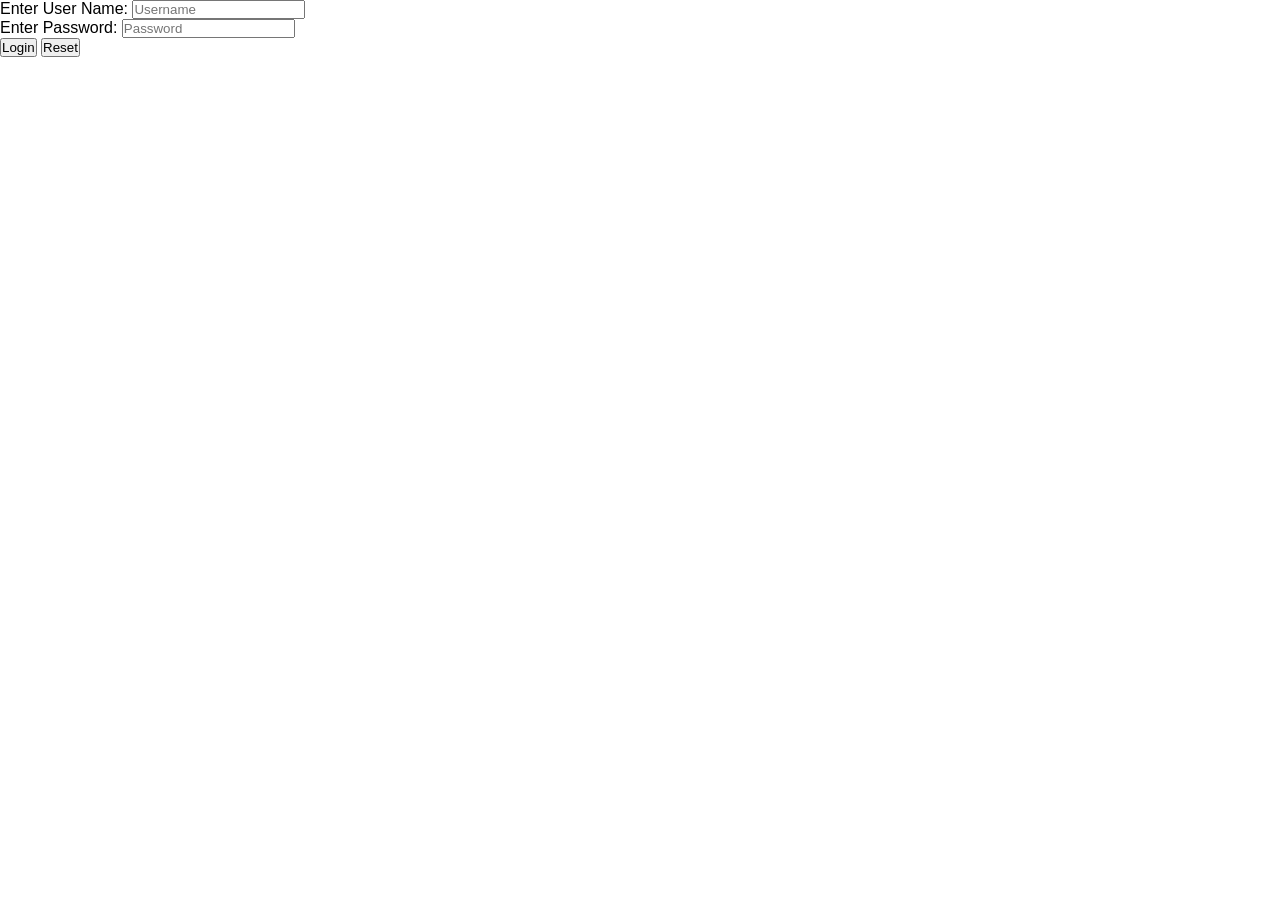
<file: target/PersonalHub/Login/login.html>
<!DOCTYPE html>
<html lang='en'>

<head>
    <meta charset='utf-8'>
    <meta name='viewport' content='width=device-width, initial-scale=1'>
    <title>Page Title</title>
    <link rel='stylesheet' href='login.css'>
</head>

<body>
    <form action="../userSVL" method="post">
        Enter User Name: <input type="text" name="username" placeholder="Username"><br>
        Enter Password: <input type="password" name="password" placeholder="Password"><br>
        <p id="loginError" role="alert" hidden>Username hoặc mật khẩu không đúng. Vui lòng thử lại.</p>
        <button type="submit">Login</button>
        <input type="reset" value="Reset">
    </form>
    <script>
        if (new URLSearchParams(window.location.search).has("error")) {
            document.getElementById("loginError").hidden = false;
        }
    </script>
</body>

</html>
</file>
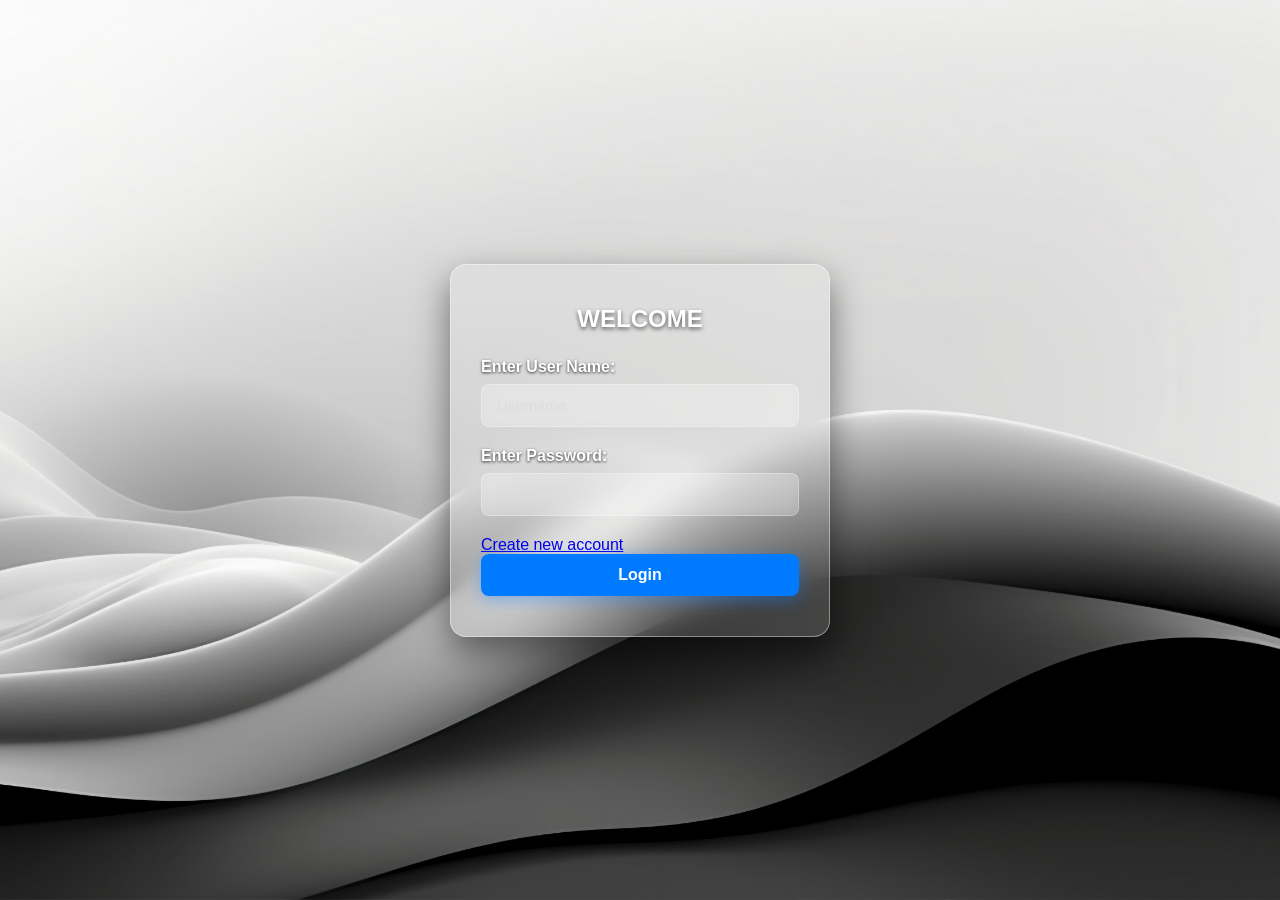
<file: src/main/web/Login/login.html>
<!DOCTYPE html>
<html lang='en'>

<head>
    <meta charset='utf-8'>
    <meta name='viewport' content='width=device-width, initial-scale=1'>
    <title>Page Title</title>
    <link rel='stylesheet' href='login.css'>
</head>

<body>
    <div class="login-wrapper">
        <form action="../userSVL" method="post" class="login-form">
            <h2>WELCOME</h2>

            <div class="form-group">
                <label for="username">Enter User Name:</label>
                <input type="text" id="username" name="username" placeholder="Username" required>
            </div>

            <div class="form-group">
                <label for="password">Enter Password:</label>
                <input type="password" id="password" name="password" placeholder="Password" required>
            </div>

            <p><a href="    ?service=   ">Create new account</a></p>

            <p id="loginError" role="alert" hidden>Username hoặc mật khẩu không đúng. Vui lòng thử lại.</p>

            <button type="submit" class="btn-submit">Login</button>
        </form>
    </div>
    <script>
        if (new URLSearchParams(window.location.search).has("error")) {
            document.getElementById("loginError").hidden = false;
        }
    </script>
</body>

</html>
</file>
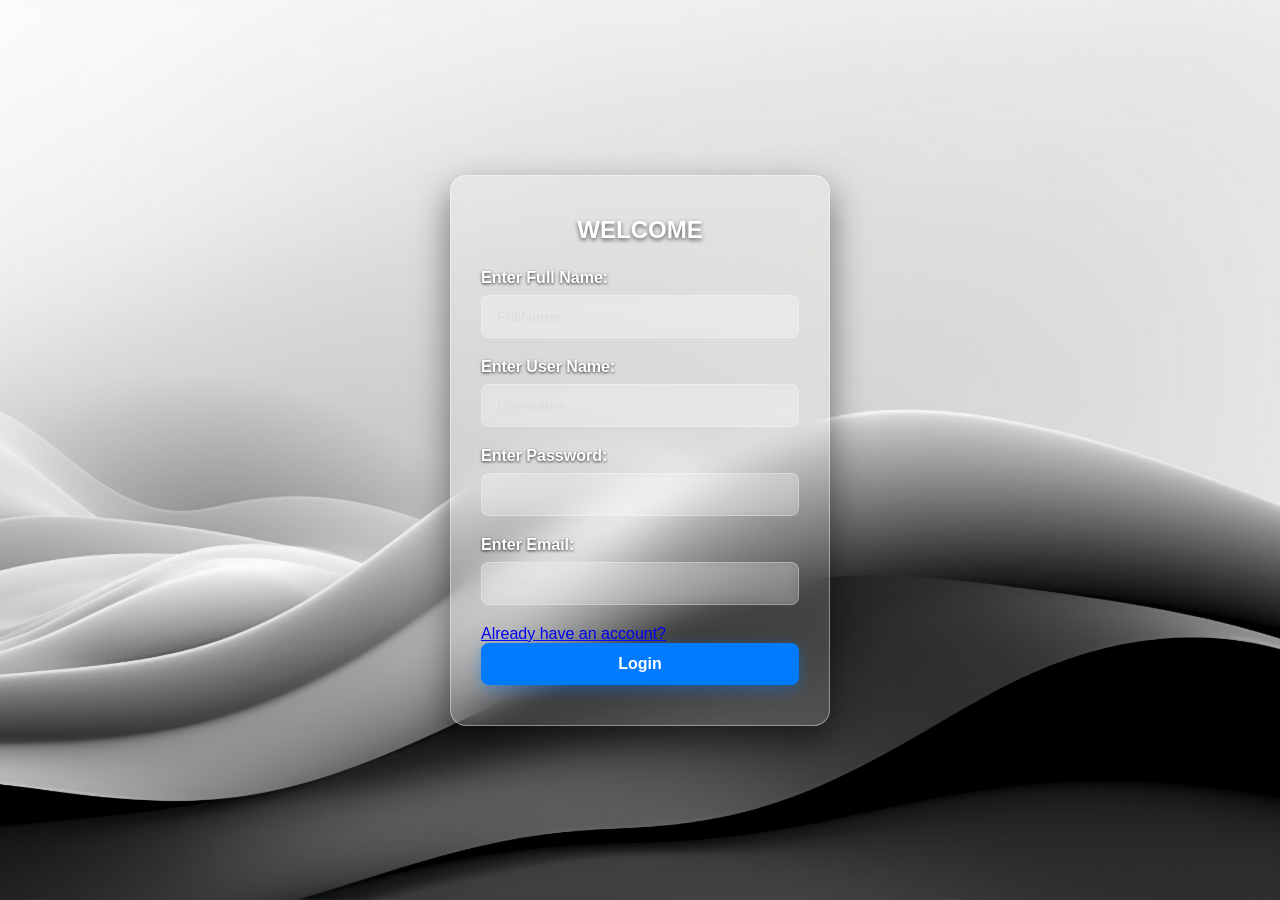
<file: src/main/web/Login/register.html>
<!DOCTYPE html>
<html lang="en">
<head>
    <meta charset="UTF-8">
    <meta name="viewport" content="width=device-width, initial-scale=1.0">
    <title>Document</title>
    <link rel='stylesheet' href='login.css'>
</head>
<body>
    <div class="login-wrapper">
        <form action="../userSVL" method="post" class="login-form">
            <h2>WELCOME</h2>

            <div class="form-group">
                <label for="password">Enter Full Name:</label>
                <input type="text" id="fullname" name="fullname" placeholder="FullName" required>
            </div>

            <div class="form-group">
                <label for="username">Enter User Name:</label>
                <input type="text" id="username" name="username" placeholder="Username" required>
            </div>

            <div class="form-group">
                <label for="password">Enter Password:</label>
                <input type="password" id="password" name="password" placeholder="Password" required>
            </div>

            <div class="form-group">
                <label for="password">Enter Email:</label>
                <input type="text" id="email" name="password" placeholder="Email" required>
            </div>

            <p><a href="    ?service=   ">Already have an account?</a></p>

            <button type="submit" class="btn-submit">Login</button>
        </form>
    </div>
</body>
</html>
</file>
<file: target/PersonalHub/Login/login.css>
* {
  box-sizing: border-box;
  margin: 0;
  padding: 0;
  font-family: Arial, sans-serif;
}

/* Container bao phủ toàn màn hình chứa ảnh nền */
.login-wrapper {
  position: relative;
  width: 100vw;
  height: 100vh;
  display: flex;
  justify-content: center;
  align-items: center;
  /* Đặt ảnh nền trực tiếp vào CSS để làm hiệu ứng kính chuẩn nhất */
  background: url('../Picture/wavy-black-white-background.jpg') no-repeat center center/cover;
}

/* Khung Form Trong Suốt Kính Mờ (Glassmorphism) */
.login-form {
  position: relative;
  z-index: 10;
  width: 100%;
  max-width: 380px;
  padding: 40px 30px;

  /* Tạo màu nền bán trong suốt (trắng mờ) */
  background: rgba(255, 255, 255, 0.15);

  /* Hiệu ứng làm mờ phần nền phía sau form */
  -webkit-backdrop-filter: blur(15px);
  backdrop-filter: blur(15px);

  /* Viền kính mờ & Đổ bóng nổi bật */
  border: 1px solid rgba(255, 255, 255, 0.4);
  border-radius: 16px;
  box-shadow: 0 15px 35px rgba(0, 0, 0, 0.5);
}

.login-form h2 {
  text-align: center;
  color: #fff;
  margin-bottom: 25px;
  text-shadow: 0 2px 4px rgba(0, 0, 0, 0.6);
}

.form-group {
  margin-bottom: 20px;
}

.form-group label {
  display: block;
  margin-bottom: 8px;
  color: #fff;
  font-weight: bold;
  text-shadow: 0 1px 3px rgba(0, 0, 0, 0.8);
}

/* Các ô nhập liệu trong suốt */
.form-group input {
  width: 100%;
  padding: 12px 15px;
  background: rgba(255, 255, 255, 0.2);
  border: 1px solid rgba(255, 255, 255, 0.3);
  border-radius: 8px;
  color: #fff;
  font-size: 15px;
  outline: none;
  backdrop-filter: blur(5px);
}

/* Chữ gợi ý (placeholder) màu sáng */
.form-group input::placeholder {
  color: #ddd;
}

.form-group input:focus {
  background: rgba(255, 255, 255, 0.35);
  border-color: #fff;
}

/* Nút đăng nhập nổi bật */
.btn-submit {
  width: 100%;
  padding: 12px;
  background: #007bff;
  color: #fff;
  border: none;
  border-radius: 8px;
  font-size: 16px;
  font-weight: bold;
  cursor: pointer;
  box-shadow: 0 4px 15px rgba(0, 123, 255, 0.4);
  transition: 0.3s;
}

.btn-submit:hover {
  background: #0056b3;
  transform: translateY(-2px);
}

/* Thông báo lỗi */
#loginError {
  color: #ff4d4d;
  background: rgba(0, 0, 0, 0.4);
  padding: 8px;
  border-radius: 6px;
  font-size: 13px;
  margin-bottom: 15px;
  text-align: center;
}
</file>
<file: src/main/web/Login/login.css>
* {
  box-sizing: border-box;
  margin: 0;
  padding: 0;
  font-family: Arial, sans-serif;
}

/* Container bao phủ toàn màn hình chứa ảnh nền */
.login-wrapper {
  position: relative;
  width: 100vw;
  height: 100vh;
  display: flex;
  justify-content: center;
  align-items: center;
  /* Đặt ảnh nền trực tiếp vào CSS để làm hiệu ứng kính chuẩn nhất */
  background: url('../Picture/wavy-black-white-background.jpg') no-repeat center center/cover;
}

/* Khung Form Trong Suốt Kính Mờ (Glassmorphism) */
.login-form {
  position: relative;
  z-index: 10;
  width: 100%;
  max-width: 380px;
  padding: 40px 30px;

  /* Tạo màu nền bán trong suốt (trắng mờ) */
  background: rgba(255, 255, 255, 0.15);

  /* Hiệu ứng làm mờ phần nền phía sau form */
  -webkit-backdrop-filter: blur(15px);
  backdrop-filter: blur(15px);

  /* Viền kính mờ & Đổ bóng nổi bật */
  border: 1px solid rgba(255, 255, 255, 0.4);
  border-radius: 16px;
  box-shadow: 0 15px 35px rgba(0, 0, 0, 0.5);
}

.login-form h2 {
  text-align: center;
  color: #fff;
  margin-bottom: 25px;
  text-shadow: 0 2px 4px rgba(0, 0, 0, 0.6);
}

.form-group {
  margin-bottom: 20px;
}

.form-group label {
  display: block;
  margin-bottom: 8px;
  color: #fff;
  font-weight: bold;
  text-shadow: 0 1px 3px rgba(0, 0, 0, 0.8);
}

/* Các ô nhập liệu trong suốt */
.form-group input {
  width: 100%;
  padding: 12px 15px;
  background: rgba(255, 255, 255, 0.2);
  border: 1px solid rgba(255, 255, 255, 0.3);
  border-radius: 8px;
  color: #fff;
  font-size: 15px;
  outline: none;
  backdrop-filter: blur(5px);
}

/* Chữ gợi ý (placeholder) màu sáng */
.form-group input::placeholder {
  color: #ddd;
}

.form-group input:focus {
  background: rgba(255, 255, 255, 0.35);
  border-color: #fff;
}

/* Nút đăng nhập nổi bật */
.btn-submit {
  width: 100%;
  padding: 12px;
  background: #007bff;
  color: #fff;
  border: none;
  border-radius: 8px;
  font-size: 16px;
  font-weight: bold;
  cursor: pointer;
  box-shadow: 0 4px 15px rgba(0, 123, 255, 0.4);
  transition: 0.3s;
}

.btn-submit:hover {
  background: #0056b3;
  transform: translateY(-2px);
}

/* Thông báo lỗi */
#loginError {
  color: #ff4d4d;
  background: rgba(0, 0, 0, 0.4);
  padding: 8px;
  border-radius: 6px;
  font-size: 13px;
  margin-bottom: 15px;
  text-align: center;
}
</file>
